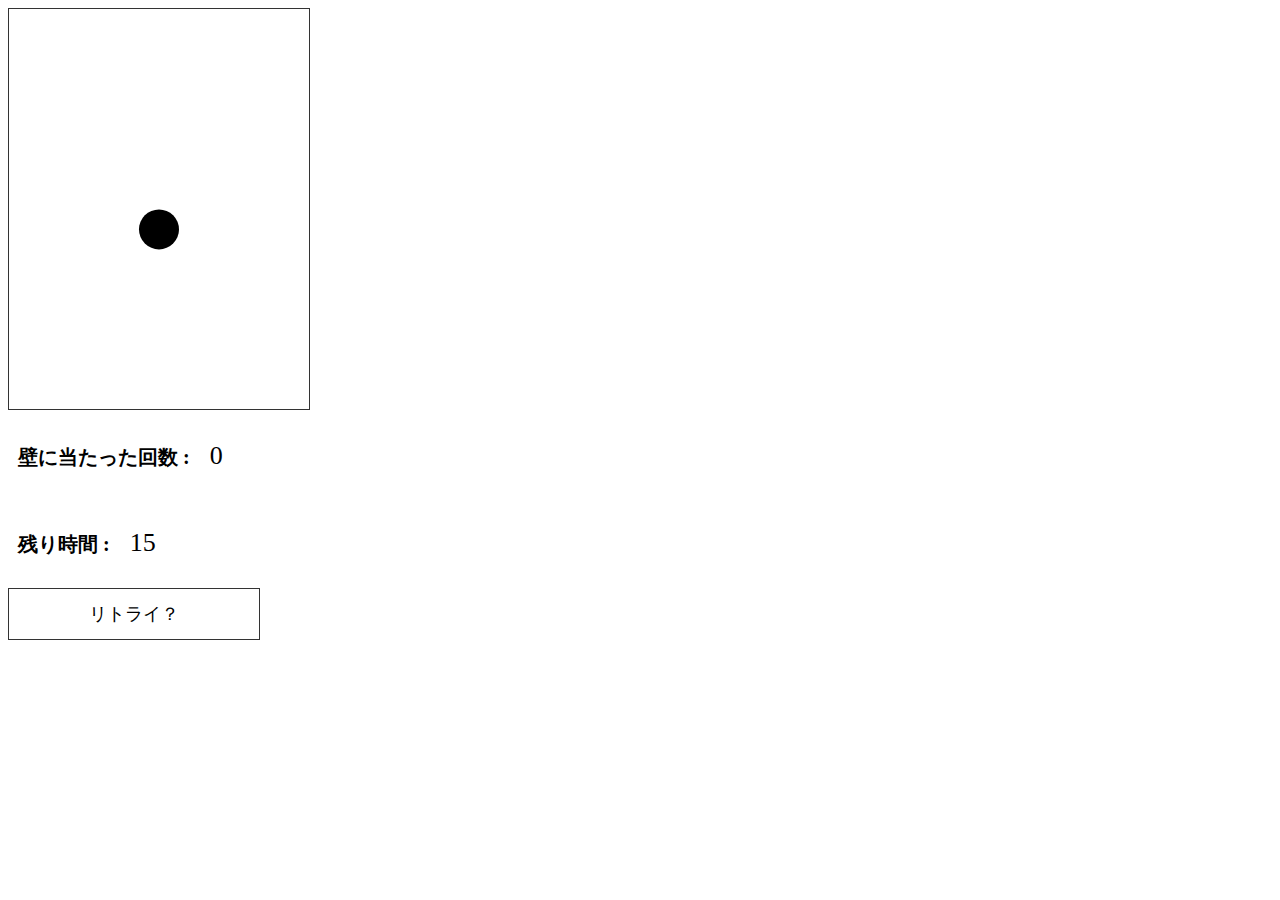
<file: ball-game/index.html>
<!DOCTYPE html>
<html lang="ja">
<head>
    <meta charset="UTF-8">
    <script defer src="animation1-ball.js"></script>
    <link rel="stylesheet" href="animation1.css">
    <title>たのしいたのしいボールゲーム</title>
</head>
<body> 
    <div>
        <canvas id="canvas" width="300" height="400"></canvas>
    </div>
    <div id="count"></div>
    <h3>壁に当たった回数 :</h3><div id="info"></div>
    <br>
    <h3>残り時間 :</h3><div id="time"></div>
    <br>

    <!--ハイパーリンクを使うことにしたのでボツ-->
    <!--<input type="button" id="button" value="リトライ">-->

    <!--次のリンク先へ移動-->
    <a href="next1.html" class="btn02 rotateback"><span>リトライ？</span><span>やめて</span></a>
</body>
</html>

<!--ホラー苦手な方はお気をつけて-->
</file>
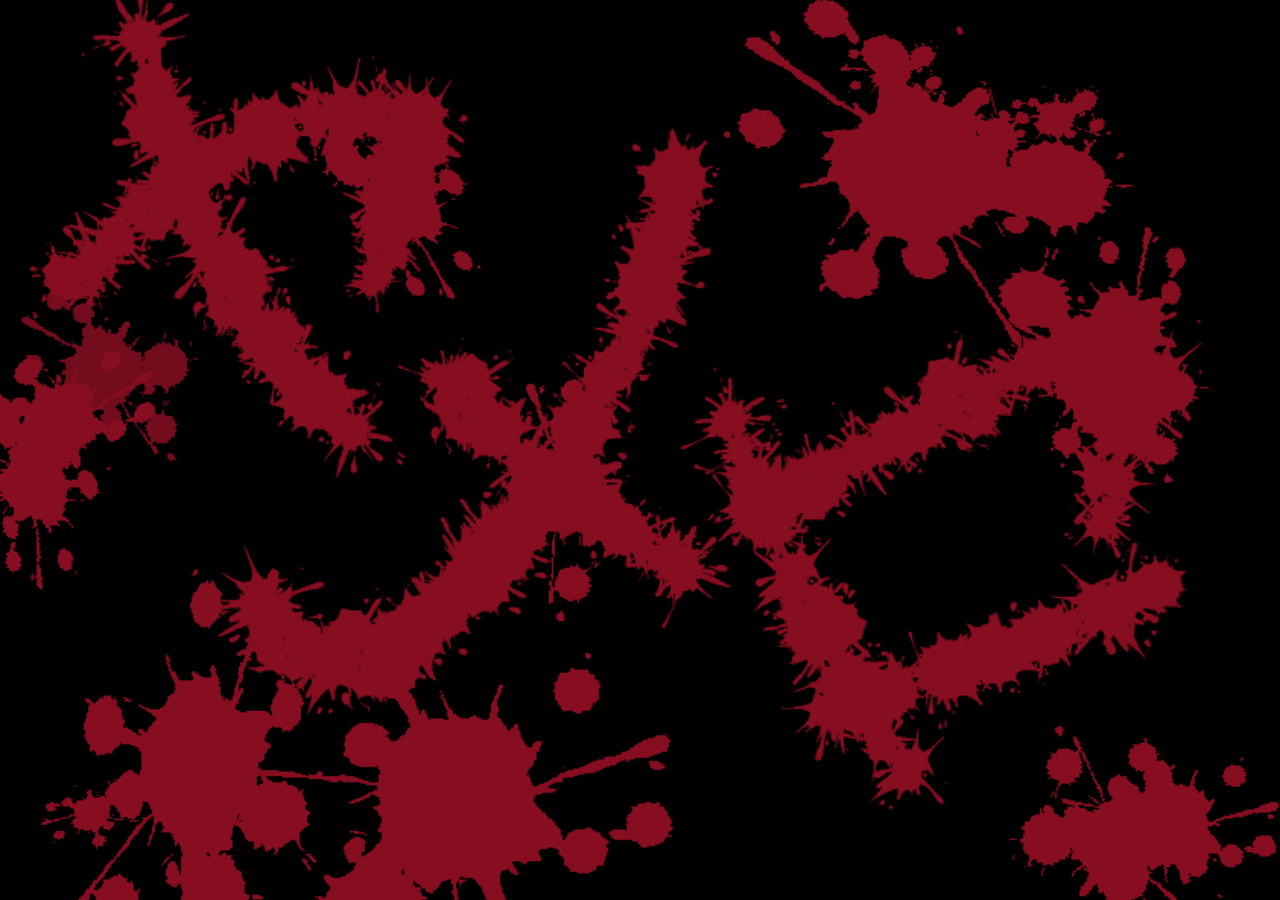
<file: ball-game/last.html>
<!DOCTYPE html>
<html lang="ja">
<head>
    <meta charset="UTF-8">
    <meta http-equiv="X-UA-Compatible" content="IE=edge">
    <meta name="viewport" content="width=device-width, initial-scale=1.0">
    <link rel="stylesheet" href="last.css">
    <title>ヤメロヤメロヤメロヤメ...</title>
</head>
<body>
    
</body>
</html>

<!--画像表示用html-->
</file>
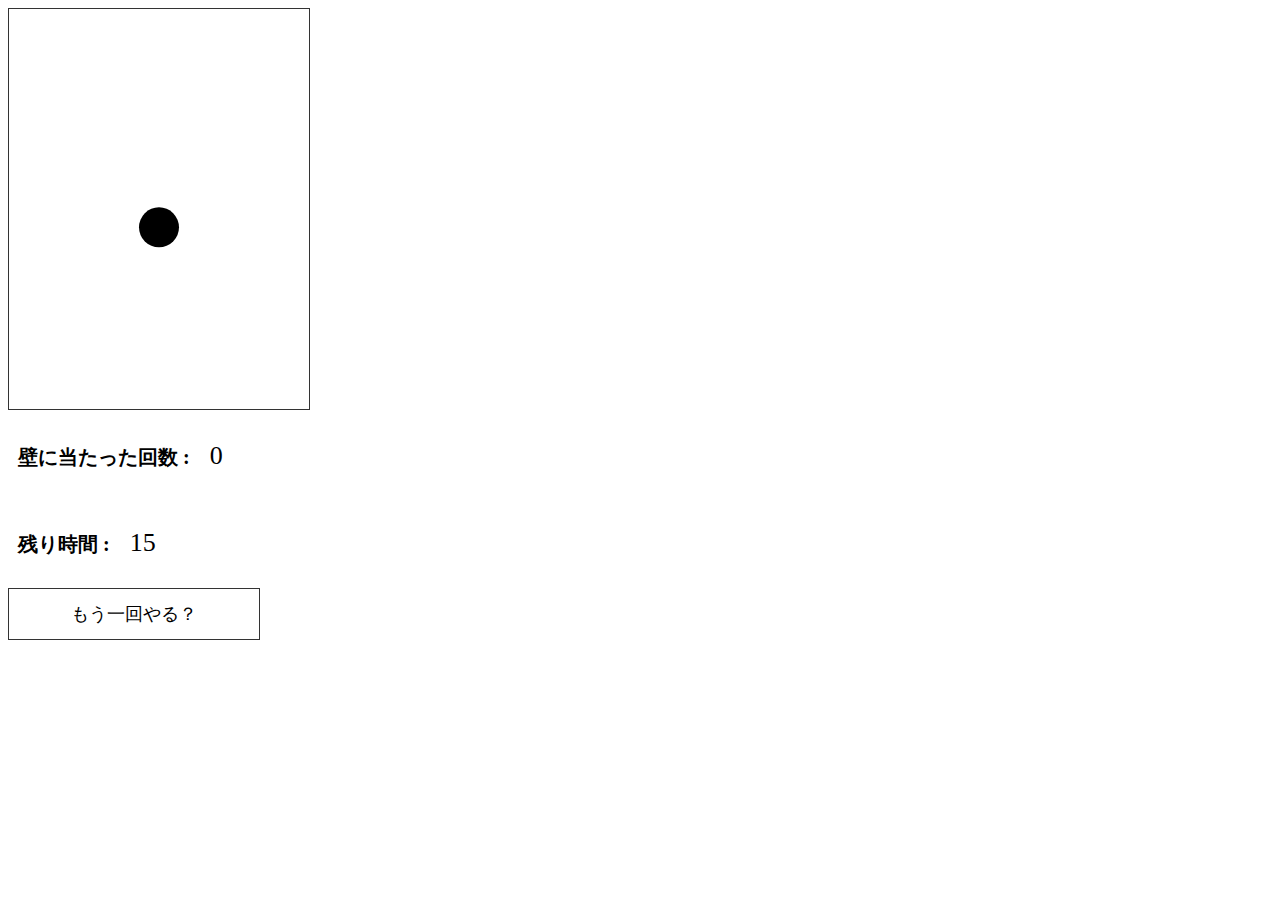
<file: ball-game/next1.html>
<!DOCTYPE html>
<html lang="ja">
<head>
    <meta charset="UTF-8">
    <script defer src="animation1-ball.js"></script>
    <link rel="stylesheet" href="animation1.css">
    <title>たのしいねぇ、たのしいねぇ</title>
</head>
<body> 
    <div>
        <canvas id="canvas" width="300" height="400"></canvas>
    </div>
    <div id="count"></div>
    <h3>壁に当たった回数 :</h3><div id="info"></div>
    <br>
    <h3>残り時間 :</h3><div id="time"></div>
    <br>

    <!--ハイパーリンクを使うことにしたのでボツ-->
    <!--<input type="button" id="button" value="リトライ">-->

    <!--次のリンク先へ移動-->
    <a href="next2.html" class="btn02 rotateback"><span>もう一回やる？</span><span>もう戻りたくない</span></a>
</body>
</html>
</file>
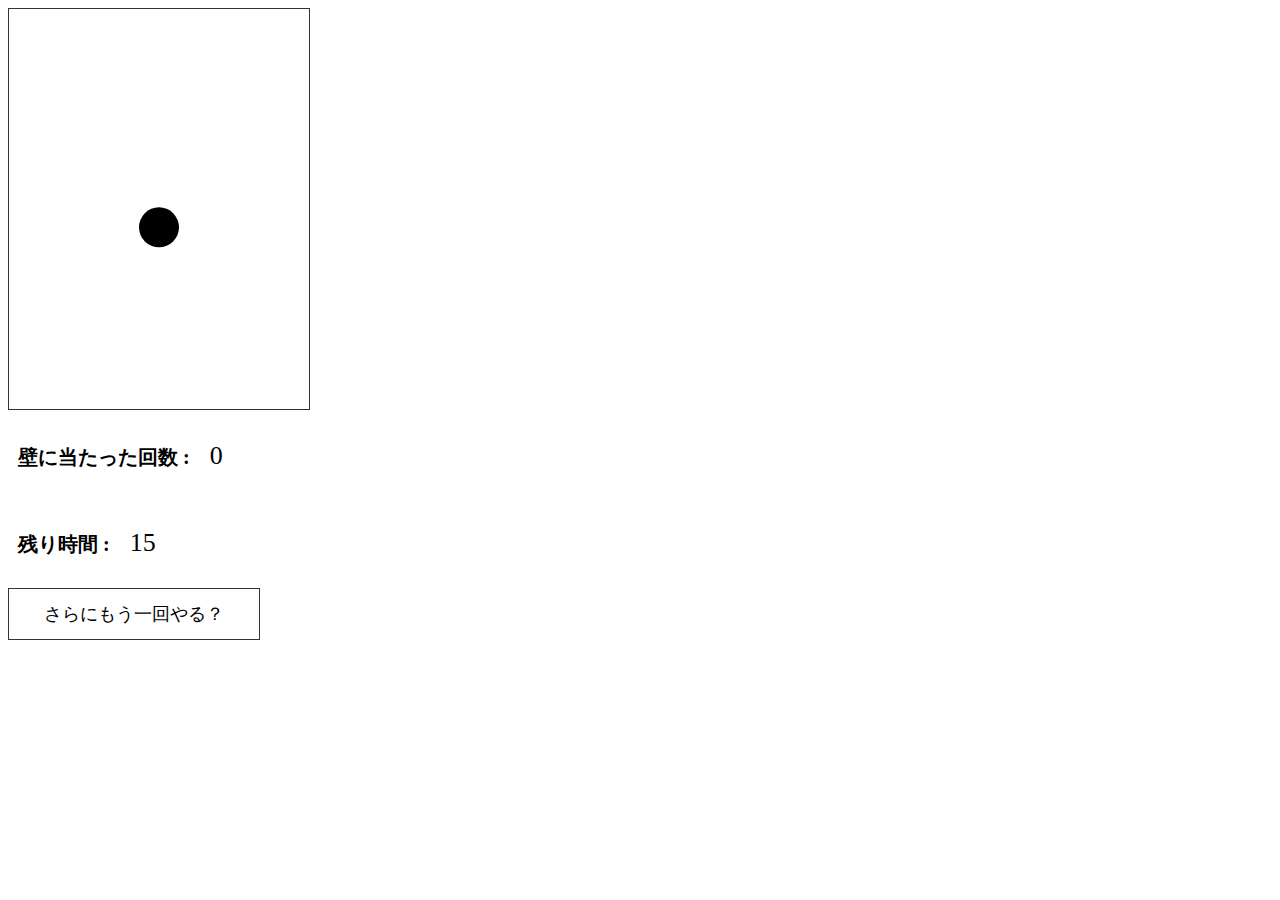
<file: ball-game/next2.html>
<!DOCTYPE html>
<html lang="ja">
<head>
    <meta charset="UTF-8">
    <script defer src="animation1-ball.js"></script>
    <link rel="stylesheet" href="animation1.css">
    <title>タのシイ、たのシい</title>
</head>
<body> 
    <div>
        <canvas id="canvas" width="300" height="400"></canvas>
    </div>
    <div id="count"></div>
    <h3>壁に当たった回数 :</h3><div id="info"></div>
    <br>
    <h3>残り時間 :</h3><div id="time"></div>
    <br>

    <!--ハイパーリンクを使うことにしたのでボツ-->
    <!--<input type="button" id="button" value="リトライ">-->

    <!--次のリンク先へ移動-->
    <a href="next3.html" class="btn02 rotateback"><span>さらにもう一回やる？</span><span>痛い、痛いよ</span></a>
</body>
</html>
</file>
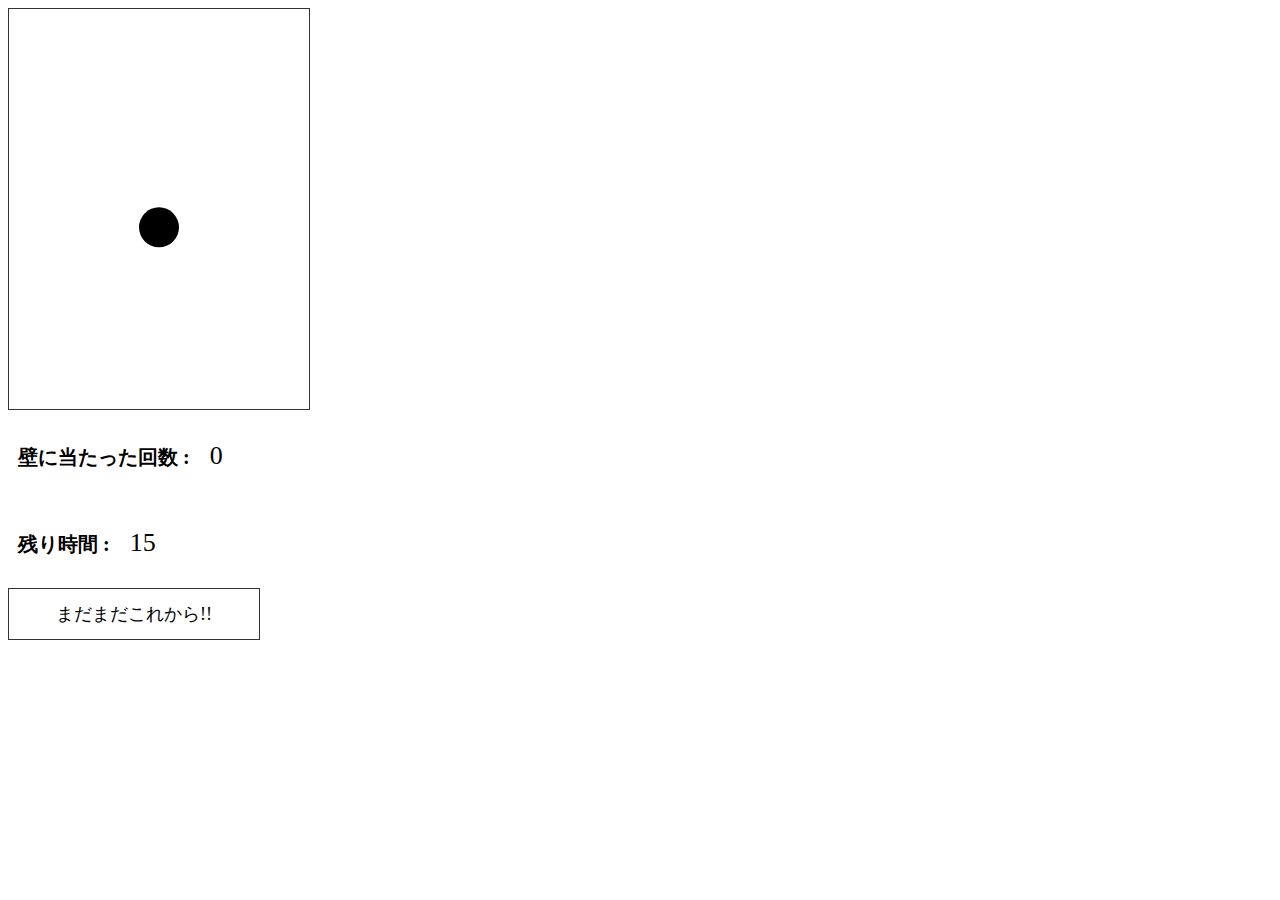
<file: ball-game/next3.html>
<!DOCTYPE html>
<html lang="ja">
<head>
    <meta charset="UTF-8">
    <script defer src="animation1-ball.js"></script>
    <link rel="stylesheet" href="animation1.css">
    <title>タのシい？</title>
</head>
<body> 
    <div>
        <canvas id="canvas" width="300" height="400"></canvas>
    </div>
    <div id="count"></div>
    <h3>壁に当たった回数 :</h3><div id="info"></div>
    <br>
    <h3>残り時間 :</h3><div id="time"></div>
    <br>

    <!--ハイパーリンクを使うことにしたのでボツ-->
    <!--<input type="button" id="button" value="リトライ">-->

    <!--次のリンク先へ移動-->
    <a href="next4.html" class="btn02 rotateback"><span>まだまだこれから!!</span><span>もう無理だよ</span></a>
</body>
</html>
</file>
<file: ball-game/animation1.css>
#canvas{
    border: 1px solid #333;
}

#time{
    display: inline-block;
    padding: 10px;
    font-size: 26px;
    /*要素の大きさを視認する為のもの。確認用*/
    /*border: 1px solid #333;*/
}

#info{
    display: inline-block;
    padding: 10px;
    font-size: 26px;
    /*要素の大きさを視認する為のもの。確認用*/
    /*border: 1px solid #333;*/
}

h3{
    display: inline-block;
    padding: 10px;
    font-size: 20px;
    /*要素の大きさを視認する為のもの。確認用*/
    /*border: 1px solid #333;*/
}


/*== ボタン共通設定 */
.btn02 {
    /*背景の基点とするためrelativeを指定*/
    position: relative;
    /*ボタンの形状*/
    display: inline-block;
    width:100%;
    max-width: 250px;
    height: 50px;
    line-height: 50px;
    text-align: center;
    outline: none;
}

/*ボタン内側の設定*/
.btn02 span {
    display: block;
    position: absolute;
    width: 100%;
    height: 100%;
    border: 1px solid #333;
    /* 重なりを3Dで表示 */
    transform-style: preserve-3d;
    /* アニメーションの設定 数字が少なくなるほど早く回転 */
    transition: 0.5s;
}

/*== くるっと回転（奥に） */

/* 回転前 */
.rotateback span:nth-child(1) {
    background: #fff;
    color: #000;
    font-size: 18px;
    transform: rotateX(0deg);/*はじめは回転なし*/
    transform-origin: 0 50%  -25px;/* 回転する起点 */
}

/*hoverをした後の形状*/
.rotateback:hover span:nth-child(1) {
    transform: rotateX(90deg);/* X軸に90度回転 */
}

/* 回転後 */
.rotateback span:nth-child(2) {
    background: #000;
    color: #800000;
    font-size: 25px;
    font-family: 'arial unicode ms';
    transform: rotateX(-90deg);/*はじめはX軸に-90度回転*/
    transform-origin: 0 50%  -25px;/* 回転する起点 */
}

/*hoverをした後の形状*/
.rotateback:hover span:nth-child(2) {
    transform: rotateX(0deg);/* X軸に0度回転 */
}
</file>
<file: ball-game/last.css>
body{
    background-size: cover; /*1枚の画像を背景いっぱいに*/
    background-attachment: fixed; /*固定*/
    background-position: center center; /*縦横中央*/
    background-image : url(last.jpg);/*画像読み込み*/
}
</file>
